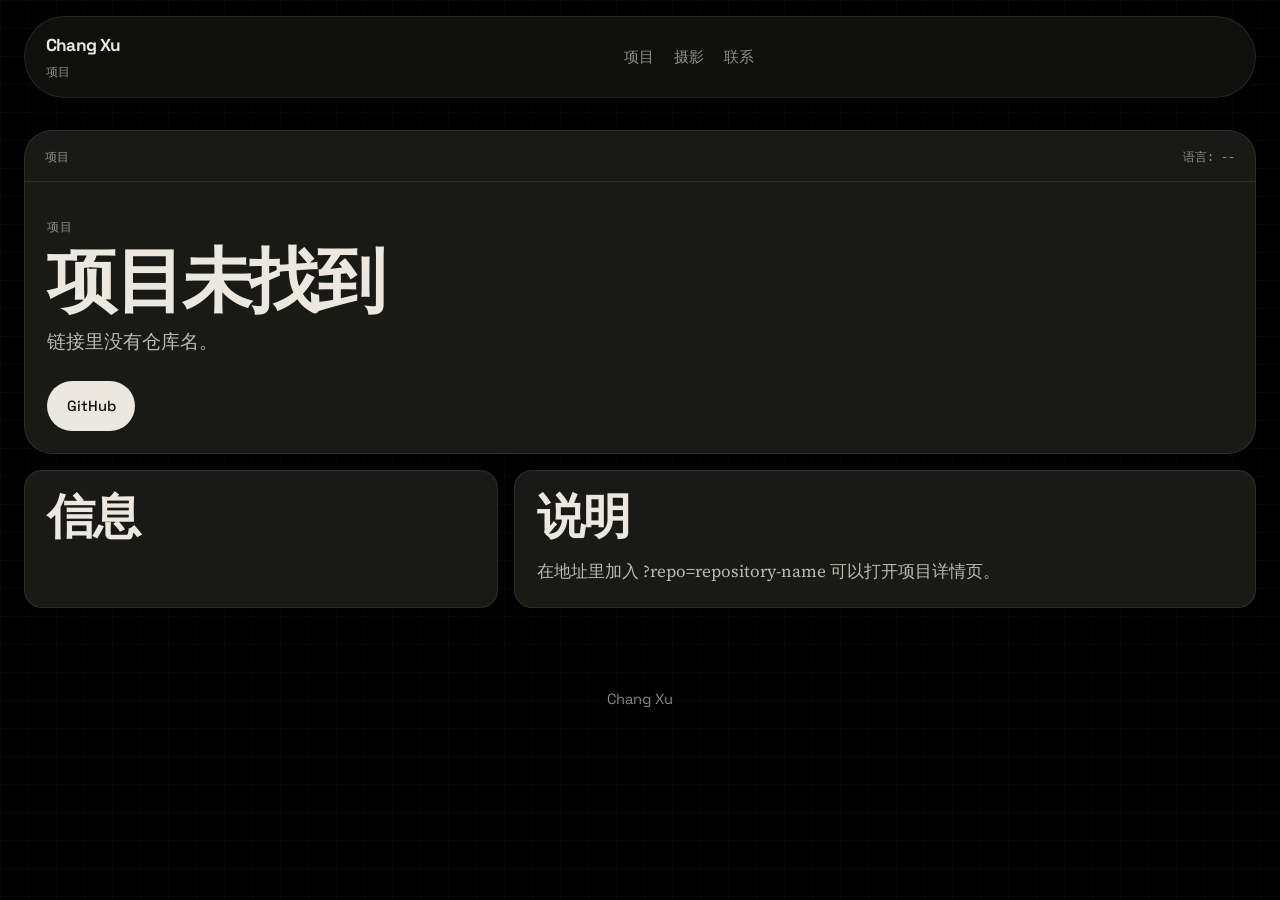
<file: project.html>
<!DOCTYPE html>
<html lang="zh-CN">
<head>
  <meta charset="UTF-8">
  <meta name="viewport" content="width=device-width, initial-scale=1.0">
  <title>Chang Xu | 项目</title>
  <meta
    name="description"
    content="Chang Xu 的项目详情页。"
  >
  <link rel="preconnect" href="https://fonts.googleapis.com">
  <link rel="preconnect" href="https://fonts.gstatic.com" crossorigin>
  <link href="https://fonts.googleapis.com/css2?family=IBM+Plex+Mono:wght@400;500&family=Source+Serif+4:opsz,wght@8..60,400;8..60,500;8..60,600&family=Space+Grotesk:wght@400;500;700&display=swap" rel="stylesheet">
  <link rel="stylesheet" href="styles.css?v=20260409-motion1">
</head>
<body>
  <div class="site-shell detail-shell">
    <div class="backdrop backdrop-a"></div>
    <div class="backdrop backdrop-b"></div>
    <div class="paper-grid"></div>

    <header class="site-header">
      <div class="brand-block">
        <a class="brand-link" href="index.html">Chang Xu</a>
        <p class="brand-note">项目</p>
      </div>
      <nav class="site-nav" aria-label="Project navigation">
        <a href="index.html#selected-work">项目</a>
        <a href="index.html#photography">摄影</a>
        <a href="index.html#contact">联系</a>
      </nav>
    </header>

    <main class="page-main detail-main">
      <section class="detail-hero">
        <div class="panel-heading">
          <span id="detail-seed">项目</span>
          <span id="detail-lang">语言: --</span>
        </div>
        <div class="detail-hero-body">
          <p class="section-kicker">项目</p>
          <h1 id="project-name">正在载入项目。</h1>
          <p id="project-description" class="hero-lead">正在从 GitHub 获取项目信息。</p>
          <div class="hero-actions">
            <a id="project-github-link" class="button button-dark" href="#" target="_blank" rel="noreferrer">GitHub</a>
            <a id="project-home-link" class="button button-soft hidden-link" href="#" target="_blank" rel="noreferrer">主页</a>
          </div>
        </div>
      </section>

      <section class="detail-grid">
        <article class="detail-card">
          <div class="section-heading">
            <h2>信息</h2>
          </div>
          <div id="project-stats" class="stat-list"></div>
        </article>

        <article class="detail-card">
          <div class="section-heading">
            <h2>说明</h2>
          </div>
          <div id="project-readme" class="readme-box">正在载入 README。</div>
        </article>
      </section>
    </main>

    <footer class="site-footer">
      <p>Chang Xu</p>
    </footer>
  </div>

  <script src="script.js?v=20260409-motion1"></script>
</body>
</html>
</file>
<file: styles.css>
:root {
  --bg: #000000;
  --bg-soft: #12110f;
  --surface: rgba(28, 28, 24, 0.9);
  --surface-strong: #20201b;
  --surface-muted: #2c2b24;
  --surface-press: #343328;
  --text: #ece8df;
  --text-soft: rgba(236, 232, 223, 0.78);
  --text-muted: rgba(236, 232, 223, 0.58);
  --text-faint: rgba(236, 232, 223, 0.35);
  --line: rgba(236, 232, 223, 0.1);
  --line-strong: rgba(236, 232, 223, 0.18);
  --accent: #f54e00;
  --accent-dark: #ff8850;
  --rose: #a06b50;
  --mint: #5a9e5e;
  --blue: #5a8ab8;
  --violet: #8a6fb8;
  --shadow-soft: 0 16px 40px rgba(0, 0, 0, 0.22);
  --shadow-card: 0 24px 60px rgba(0, 0, 0, 0.38);
  --radius-sm: 10px;
  --radius-md: 18px;
  --radius-lg: 28px;
  --content-width: 1680px;
  --font-sans: "Space Grotesk", "Segoe UI", sans-serif;
  --font-serif: "Source Serif 4", Georgia, serif;
  --font-mono: "IBM Plex Mono", "Courier New", monospace;
}

* {
  box-sizing: border-box;
}

html {
  scroll-behavior: smooth;
}

body {
  margin: 0;
  color: var(--text);
  background: var(--bg);
  font-family: var(--font-sans);
  line-height: 1.5;
  -webkit-font-smoothing: antialiased;
}

body.motion-enabled .reveal-card,
body.motion-enabled .motion-hero-copy > *,
body.motion-enabled .motion-hero-visual {
  will-change: transform, opacity;
}

a {
  color: inherit;
  text-decoration: none;
}

img {
  max-width: 100%;
}

.site-shell {
  position: relative;
  min-height: 100vh;
  overflow: hidden;
}

.backdrop,
.paper-grid {
  position: fixed;
  inset: 0;
  pointer-events: none;
}

.backdrop {
  display: none;
}

.paper-grid {
  background-image:
    linear-gradient(rgba(236, 232, 223, 0.035) 1px, transparent 1px),
    linear-gradient(90deg, rgba(236, 232, 223, 0.035) 1px, transparent 1px);
  background-size: 28px 28px;
}

.site-header,
.page-main,
.site-footer {
  position: relative;
  z-index: 1;
}

.site-header {
  position: sticky;
  top: 0;
  z-index: 10;
  display: grid;
  grid-template-columns: auto 1fr auto;
  gap: 1.5rem;
  align-items: center;
  width: min(calc(100% - 3rem), var(--content-width));
  margin: 1rem auto 0;
  padding: 1rem 1.3rem;
  border: 1px solid var(--line);
  border-radius: 999px;
  background: rgba(17, 17, 15, 0.9);
  backdrop-filter: blur(16px);
  box-shadow: var(--shadow-soft);
}

.brand-link,
.nav-cta,
h1,
h2,
h3 {
  font-family: var(--font-sans);
  letter-spacing: -0.04em;
}

.brand-link {
  display: inline-block;
  font-size: 1.08rem;
  font-weight: 700;
}

.brand-note {
  margin: 0.18rem 0 0;
  color: var(--text-muted);
  font-size: 0.85rem;
}

.site-nav {
  display: flex;
  justify-content: center;
  gap: 1.25rem;
  flex-wrap: wrap;
}

.site-nav a,
.inline-link,
.helper-text {
  color: var(--text-muted);
  font-size: 0.93rem;
}

.site-nav a:hover,
.inline-link:hover,
.contact-links a:hover {
  color: var(--accent);
}

.nav-cta {
  display: inline-flex;
  align-items: center;
  justify-content: center;
  min-height: 2.75rem;
  padding: 0.65rem 1rem;
  border-radius: 999px;
  background: var(--surface-strong);
  color: var(--text);
  border: 1px solid var(--line);
  font-size: 0.9rem;
  font-weight: 500;
}

.nav-cta:hover {
  background: var(--surface-press);
}

.page-main {
  width: min(calc(100% - 3rem), var(--content-width));
  margin: 0 auto;
  padding: 2.9rem 0 5rem;
}

.hero-section {
  display: grid;
  gap: 1.4rem;
  padding-top: 0.65rem;
}

.skills-rail,
.strength-grid,
.featured-grid,
.projects-grid,
.detail-grid {
  display: grid;
  gap: 1rem;
}

.skills-rail {
  grid-template-columns: repeat(5, minmax(0, 1fr));
}

.skill-card,
.hero-highlight,
.strength-card,
.featured-card,
.project-card,
.contact-card,
.photo-card,
.detail-card,
.detail-hero {
  border: 1px solid var(--line);
  background: var(--surface);
  backdrop-filter: blur(14px);
  box-shadow: var(--shadow-soft);
}

.skill-card,
.strength-card,
.featured-card,
.project-card,
.contact-card,
.photo-card,
.detail-card,
.detail-hero {
  border-radius: var(--radius-md);
}

.skill-card {
  display: flex;
  gap: 0.9rem;
  align-items: center;
  min-height: 5.5rem;
  padding: 1rem 1.05rem;
}

.skill-icon,
.icon-chip {
  display: inline-grid;
  place-items: center;
  flex: 0 0 auto;
  width: 2.7rem;
  height: 2.7rem;
  border-radius: 0.85rem;
  border: 1px solid var(--line);
  background: var(--surface-muted);
}

.skill-icon img,
.icon-chip img,
.signal-pill img {
  width: 16px;
  height: 16px;
  image-rendering: pixelated;
}

.skill-icon-text {
  color: var(--text);
  font-family: var(--font-mono);
  font-size: 0.76rem;
  letter-spacing: 0.08em;
  text-transform: uppercase;
}

.skill-copy {
  display: grid;
  gap: 0.2rem;
}

.skill-copy strong {
  font-size: 1rem;
  font-weight: 700;
}

.skill-copy span,
.brand-note,
.timeline-label,
.mono-text,
.project-index,
.stat-key,
.fact-key,
.section-kicker {
  color: var(--text-muted);
  font-family: var(--font-mono);
  font-size: 0.78rem;
  letter-spacing: 0.04em;
  text-transform: uppercase;
}

.hero-main {
  display: grid;
}

.hero-main-split {
  grid-template-columns: minmax(0, 1.2fr) minmax(320px, 0.75fr);
  gap: 2rem;
  align-items: center;
  min-height: 25rem;
}

.hero-copy {
  max-width: 72rem;
  padding: 0.5rem 0 0;
}

.hero-portrait {
  width: 110px;
  height: 110px;
  border-radius: 1.25rem;
  overflow: hidden;
  border: 1px solid var(--line);
  background: var(--surface-strong);
  box-shadow: var(--shadow-soft);
}

.hero-portrait img {
  display: block;
  width: 100%;
  height: 100%;
  object-fit: cover;
}

h1 {
  margin: 0;
  max-width: 12ch;
  font-size: clamp(4rem, 9vw, 7.2rem);
  line-height: 0.95;
}

.hero-meta {
  display: flex;
  gap: 0.8rem;
  flex-wrap: wrap;
  margin-bottom: 1rem;
}

.hero-meta span {
  display: inline-flex;
  align-items: center;
  min-height: 2.2rem;
  padding: 0.45rem 0.8rem;
  border: 1px solid var(--line);
  border-radius: 999px;
  background: rgba(44, 43, 36, 0.82);
  color: var(--text-muted);
  font-family: var(--font-mono);
  font-size: 0.78rem;
  letter-spacing: 0.04em;
  text-transform: uppercase;
}

h2 {
  margin: 0;
  font-size: clamp(2rem, 4vw, 3rem);
  line-height: 1.02;
}

h3 {
  margin: 0.95rem 0 0.6rem;
  font-size: 1.45rem;
  line-height: 1.06;
}

.hero-identity {
  margin: 1rem 0 0;
  font-size: 1.42rem;
  line-height: 1.35;
  color: var(--text);
}

.hero-lead,
.hero-summary,
.section-copy p,
.strength-card p,
.featured-card p,
.projects-status,
.project-description,
.project-meta,
.contact-copy,
.section-intro,
.readme-box {
  color: var(--text-soft);
  font-family: var(--font-serif);
  font-size: 1.06rem;
  line-height: 1.62;
}

.hero-lead {
  margin: 0.65rem 0 0;
  font-size: 1.18rem;
}

.hero-summary {
  max-width: 60rem;
  margin: 0.9rem 0 0;
}

.hero-actions {
  display: flex;
  gap: 0.75rem;
  flex-wrap: wrap;
  margin-top: 1.55rem;
}

.button {
  display: inline-flex;
  align-items: center;
  justify-content: center;
  min-height: 2.95rem;
  padding: 0.8rem 1.15rem;
  border-radius: 999px;
  border: 1px solid transparent;
  font-size: 0.92rem;
  font-weight: 500;
  transition: transform 160ms ease, color 160ms ease, background 160ms ease, border-color 160ms ease;
}

.button:hover {
  transform: translateY(-1px);
}

.button-dark {
  background: var(--text);
  color: var(--bg-soft);
}

.button-dark:hover {
  background: #f4f0e8;
}

.button-soft {
  background: rgba(236, 232, 223, 0.05);
  color: var(--text);
  border-color: var(--line);
}

.button-soft:hover {
  color: var(--accent);
  border-color: var(--line-strong);
}

.tag {
  display: inline-flex;
  align-items: center;
  gap: 0.55rem;
  padding: 0.45rem 0.85rem;
  border-radius: 999px;
  border: 1px solid var(--line);
  background: rgba(44, 43, 36, 0.82);
  color: var(--text);
  font-size: 0.87rem;
}

.hero-visual {
  display: flex;
  justify-content: flex-end;
  padding-top: 0.4rem;
}

.hero-portrait-large {
  width: min(100%, 420px);
  height: auto;
  aspect-ratio: 4 / 5;
  margin: 0;
  border-radius: 1.9rem;
  background: rgba(20, 20, 17, 0.95);
}

.hero-portrait-large img {
  object-fit: cover;
}

body.motion-enabled .motion-hero-copy > * {
  opacity: 0;
  transform: translateY(18px);
  animation: hero-fade-up 680ms cubic-bezier(0.22, 1, 0.36, 1) forwards;
}

body.motion-enabled .motion-hero-copy > *:nth-child(1) {
  animation-delay: 60ms;
}

body.motion-enabled .motion-hero-copy > *:nth-child(2) {
  animation-delay: 120ms;
}

body.motion-enabled .motion-hero-copy > *:nth-child(3) {
  animation-delay: 180ms;
}

body.motion-enabled .motion-hero-copy > *:nth-child(4) {
  animation-delay: 240ms;
}

body.motion-enabled .motion-hero-copy > *:nth-child(5) {
  animation-delay: 300ms;
}

body.motion-enabled .motion-hero-copy > *:nth-child(6) {
  animation-delay: 360ms;
}

body.motion-enabled .motion-hero-visual {
  opacity: 0;
  transform: translateY(22px) scale(0.985);
  animation: hero-fade-up 760ms cubic-bezier(0.22, 1, 0.36, 1) 180ms forwards;
}

.content-section {
  margin-top: 3.8rem;
}

.section-heading {
  margin-bottom: 1rem;
}

.section-heading-inline {
  display: flex;
  justify-content: space-between;
  gap: 1rem;
  align-items: end;
}

.section-copy {
  max-width: 72rem;
}

.strength-grid {
  grid-template-columns: repeat(4, minmax(0, 1fr));
}

.strength-card,
.contact-card,
.detail-card {
  padding: 1.35rem;
}

.featured-grid {
  grid-template-columns: repeat(4, minmax(0, 1fr));
}

.featured-card,
.project-card {
  display: flex;
  flex-direction: column;
  gap: 0.9rem;
  min-height: 100%;
  padding: 1.05rem;
}

.clickable-card {
  cursor: pointer;
  transition: transform 180ms ease, border-color 180ms ease, box-shadow 180ms ease;
}

body.motion-enabled .reveal-card {
  opacity: 0;
  transform: translateY(26px);
  transition:
    opacity 560ms cubic-bezier(0.22, 1, 0.36, 1),
    transform 560ms cubic-bezier(0.22, 1, 0.36, 1),
    border-color 180ms ease,
    box-shadow 180ms ease;
  transition-delay: var(--reveal-delay, 0ms);
}

body.motion-enabled .reveal-card.is-visible {
  opacity: 1;
  transform: translateY(0);
}

.clickable-card:hover {
  transform: translateY(-2px);
  border-color: var(--line-strong);
  box-shadow: var(--shadow-card);
}

.clickable-card:focus-visible {
  outline: 2px solid rgba(245, 78, 0, 0.7);
  outline-offset: 3px;
}

.featured-visual {
  display: grid;
  place-items: center;
  overflow: hidden;
  aspect-ratio: 16 / 10;
  border-radius: 1rem;
  border: 1px solid var(--line);
  background: rgba(18, 17, 15, 0.9);
}

.featured-visual img {
  display: block;
  width: 100%;
  height: 100%;
  object-fit: cover;
}

.featured-placeholder {
  display: grid;
  place-items: center;
  width: 100%;
  height: 100%;
  gap: 0.3rem;
  color: var(--text);
  text-align: center;
}

.featured-placeholder strong {
  font-family: var(--font-mono);
  font-size: 1.4rem;
  letter-spacing: 0.08em;
  text-transform: uppercase;
}

.featured-placeholder span {
  color: var(--text-muted);
  font-size: 0.92rem;
}

.featured-meta,
.project-tag-row {
  display: flex;
  justify-content: space-between;
  gap: 0.75rem;
  align-items: center;
  flex-wrap: wrap;
}

.tag {
  font-size: 0.8rem;
}

.tag-accent {
  background: rgba(245, 78, 0, 0.16);
  color: #ff9866;
}

.tag-mint {
  background: rgba(90, 158, 94, 0.24);
}

.tag-blue {
  background: rgba(90, 138, 184, 0.24);
}

.tag-rose {
  background: rgba(160, 107, 80, 0.24);
}

.featured-description {
  min-height: 6.3rem;
  margin: 0;
}

.projects-grid {
  grid-template-columns: repeat(4, minmax(0, 1fr));
}

.project-card-main {
  display: grid;
  gap: 0.72rem;
}

.project-index {
  margin: 0;
}

.project-description,
.project-meta {
  margin: 0;
}

.project-description {
  min-height: 5.6rem;
}

.project-card-footer {
  display: flex;
  justify-content: space-between;
  gap: 0.85rem;
  align-items: end;
  margin-top: auto;
  padding-top: 0.95rem;
  border-top: 1px solid var(--line);
}

.project-footer-meta {
  display: grid;
  gap: 0.45rem;
}

.project-detail-button {
  display: inline-flex;
  align-items: center;
  justify-content: center;
  min-height: 2.7rem;
  padding: 0.65rem 0.95rem;
  border: 1px solid var(--line);
  border-radius: 999px;
  background: rgba(236, 232, 223, 0.05);
  font-size: 0.85rem;
  white-space: nowrap;
}

.project-detail-button:hover {
  color: var(--accent);
  border-color: var(--line-strong);
}

.projects-status {
  margin: 1rem 0 0;
  font-size: 1rem;
}

.photography-section {
  position: relative;
}

.photo-marquee {
  overflow: hidden;
  margin-top: 1.45rem;
}

.photo-marquee-reverse {
  margin-top: 0.9rem;
}

.photo-track {
  display: flex;
  gap: 1rem;
  width: max-content;
  animation: marquee-left 48s linear infinite;
}

.photo-track-reverse {
  animation-name: marquee-right;
  animation-duration: 52s;
}

.photo-marquee:hover .photo-track {
  animation-play-state: paused;
}

.photo-card {
  width: 290px;
  margin: 0;
  padding: 0;
  border: 0;
  background: transparent;
  backdrop-filter: none;
  box-shadow: none;
  border-radius: 1.3rem;
}

.photo-card img {
  display: block;
  width: 100%;
  aspect-ratio: 4 / 5;
  object-fit: cover;
  border-radius: 1.35rem;
  border: 1px solid var(--line);
  box-shadow: var(--shadow-soft);
}

.photo-card figcaption {
  display: none;
}

.photo-card-error {
  display: none;
}

.contact-card {
  display: grid;
  grid-template-columns: minmax(0, 1.25fr) minmax(280px, 0.9fr);
  gap: 1rem;
  border-radius: var(--radius-lg);
}

.contact-copy {
  margin: 0;
}

.contact-links {
  display: grid;
  gap: 0.8rem;
}

.contact-links a,
.contact-static {
  display: flex;
  align-items: center;
  min-height: 3.15rem;
  padding: 0.95rem 1rem;
  border: 1px solid var(--line);
  border-radius: 1rem;
  background: rgba(44, 43, 36, 0.8);
  font-size: 0.98rem;
}

.contact-static {
  color: var(--text);
}

.site-footer {
  width: min(calc(100% - 3rem), var(--content-width));
  margin: 0 auto;
  padding: 0 0 2.75rem;
}

.site-footer p {
  margin: 0;
  color: var(--text-muted);
  text-align: center;
  font-size: 0.92rem;
}

.detail-shell .site-header {
  grid-template-columns: auto 1fr;
}

.detail-main {
  padding-top: 2rem;
}

.detail-hero {
  padding: 0;
  overflow: hidden;
  border-radius: var(--radius-lg);
}

.panel-heading {
  display: flex;
  justify-content: space-between;
  gap: 1rem;
  padding: 1rem 1.25rem;
  border-bottom: 1px solid var(--line);
  color: var(--text-muted);
  font-family: var(--font-mono);
  font-size: 0.78rem;
  text-transform: uppercase;
}

.detail-hero-body {
  padding: 1.4rem;
}

.detail-hero h1 {
  max-width: none;
  font-size: clamp(2.5rem, 6vw, 4.4rem);
}

.detail-grid {
  grid-template-columns: minmax(280px, 0.78fr) minmax(0, 1.22fr);
  margin-top: 1rem;
}

.stat-list {
  display: grid;
  gap: 0.95rem;
}

.stat-row {
  display: flex;
  justify-content: space-between;
  gap: 1rem;
  align-items: start;
}

.stat-value {
  max-width: 60%;
  text-align: right;
  font-size: 0.96rem;
}

.readme-box {
  max-height: 48rem;
  overflow: auto;
  padding-right: 0.4rem;
  white-space: pre-wrap;
}

.hidden-link {
  display: none;
}

@keyframes marquee-left {
  from {
    transform: translateX(0);
  }

  to {
    transform: translateX(calc(-50% - 0.5rem));
  }
}

@keyframes marquee-right {
  from {
    transform: translateX(calc(-50% - 0.5rem));
  }

  to {
    transform: translateX(0);
  }
}

@keyframes hero-fade-up {
  from {
    opacity: 0;
    transform: translateY(18px);
  }

  to {
    opacity: 1;
    transform: translateY(0);
  }
}

@media (prefers-reduced-motion: reduce) {
  html {
    scroll-behavior: auto;
  }

  *,
  *::before,
  *::after {
    animation-duration: 0.01ms !important;
    animation-iteration-count: 1 !important;
    transition-duration: 0.01ms !important;
  }

  body.motion-enabled .reveal-card,
  body.motion-enabled .motion-hero-copy > *,
  body.motion-enabled .motion-hero-visual {
    opacity: 1;
    transform: none;
    animation: none;
    transition: none;
  }
}

@media (max-width: 1500px) {
  .skills-rail,
  .featured-grid,
  .projects-grid {
    grid-template-columns: repeat(2, minmax(0, 1fr));
  }
}

@media (max-width: 1120px) {
  .site-header,
  .skills-rail,
  .strength-grid,
  .featured-grid,
  .projects-grid,
  .contact-card,
  .detail-grid,
  .hero-main-split {
    grid-template-columns: 1fr;
  }

  .site-header {
    border-radius: 1.35rem;
  }

  .section-heading-inline {
    flex-direction: column;
    align-items: start;
  }

  .stat-value {
    max-width: none;
    text-align: left;
  }

  .hero-visual {
    justify-content: flex-start;
  }

  .hero-portrait-large {
    width: min(100%, 360px);
  }
}

@media (max-width: 760px) {
  .site-header,
  .page-main,
  .site-footer {
    width: min(calc(100% - 1.1rem), var(--content-width));
  }

  .site-header {
    gap: 1rem;
    padding: 1rem;
    border-radius: 1.2rem;
  }

  .site-nav {
    justify-content: start;
    gap: 0.8rem 1rem;
  }

  h1 {
    max-width: 100%;
    font-size: clamp(2.9rem, 16vw, 4.7rem);
  }

  h2 {
    font-size: clamp(1.9rem, 10vw, 2.8rem);
  }

  .hero-identity {
    font-size: 1.2rem;
  }

  .hero-meta {
    gap: 0.55rem;
  }

  .hero-meta span {
    width: 100%;
    justify-content: flex-start;
  }

  .hero-actions,
  .project-card-footer {
    flex-direction: column;
    align-items: stretch;
  }

  .button,
  .project-detail-button {
    width: 100%;
  }

  .photo-card {
    width: 220px;
  }
}
</file>
